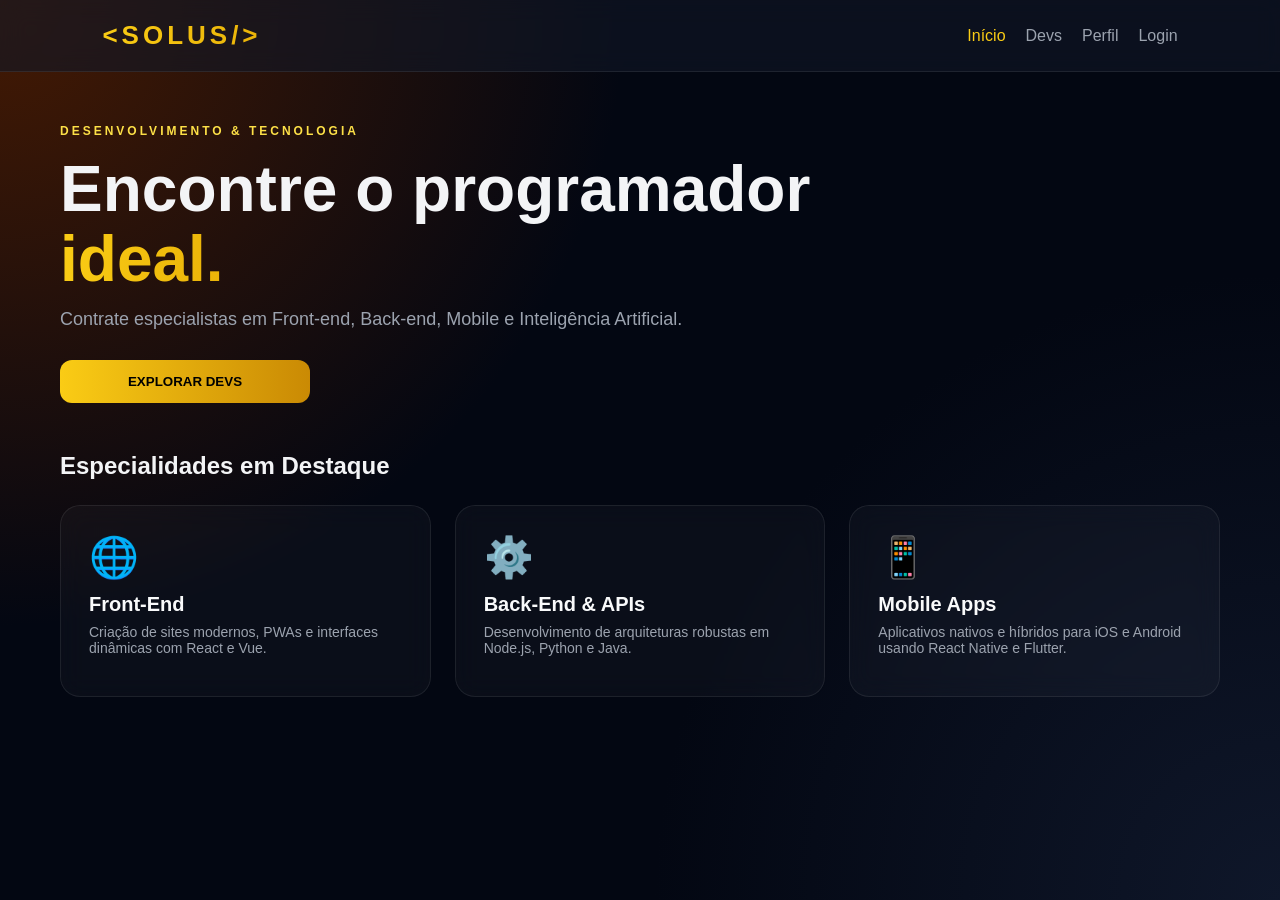
<file: index.html>
<!DOCTYPE html>
<html lang="pt-BR">
<head>
    <meta charset="UTF-8">
    <meta name="viewport" content="width=device-width, initial-scale=1.0">
    <meta name="theme-color" content="#030712">
    <title>SOLUS | Dev Services</title>
    
    <link rel="manifest" href="manifest.json">
    <link rel="icon" type="image/png" sizes="192x192" href="icons/icon-192.png">
    <link rel="apple-touch-icon" href="icons/icon-192.png">

    <style>
        * {
            margin: 0;
            padding: 0;
            box-sizing: border-box;
        }

        body {
            font-family: 'Segoe UI', Consolas, Monaco, sans-serif;
            background:
                radial-gradient(circle at top left, #451a03, transparent 40%),
                radial-gradient(circle at bottom right, #0f172a, transparent 40%),
                #030712;
            color: #f3f4f6;
            min-height: 100vh;
        }

        /* Topbar */
        .topbar {
            display: flex;
            justify-content: space-between;
            align-items: center;
            padding: 20px 8%;
            background: rgba(17, 24, 39, 0.6);
            border-bottom: 1px solid rgba(255, 255, 255, 0.08);
            backdrop-filter: blur(12px);
            position: sticky;
            top: 0;
            z-index: 100;
        }

        .logo {
            font-size: 26px;
            font-weight: 800;
            letter-spacing: 4px;
            background: linear-gradient(90deg, #facc15, #eab308);
            -webkit-background-clip: text;
            color: transparent;
            text-decoration: none;
            cursor: pointer;
        }

        .topbar nav {
            display: flex;
            align-items: center;
            gap: 20px;
        }

        .topbar nav a {
            color: #9ca3af;
            text-decoration: none;
            font-weight: 500;
            transition: 0.3s;
            cursor: pointer;
        }

        .topbar nav a:hover, .topbar nav a.active {
            color: #facc15;
        }

        /* Botão de Instalação */
        .btn-install {
            display: none;
            background: linear-gradient(90deg, #facc15, #ca8a04);
            color: #000;
            border: none;
            padding: 8px 16px;
            border-radius: 20px;
            font-weight: bold;
            cursor: pointer;
            font-size: 13px;
            transition: 0.3s;
        }

        .btn-install:hover {
            transform: scale(1.05);
            box-shadow: 0 0 15px rgba(250, 204, 21, 0.4);
        }

        /* Controle de Páginas (SPA) */
        .page {
            display: none;
            max-width: 1200px;
            margin: auto;
            padding: 40px 20px;
            animation: aparecer 0.4s ease;
        }

        .page.active {
            display: block;
        }

        /* Hero Section */
        .hero {
            min-height: 300px;
            display: flex;
            align-items: center;
        }

        .tag {
            color: #fde047;
            font-size: 12px;
            font-weight: 700;
            letter-spacing: 3px;
            text-transform: uppercase;
        }

        .hero h1 {
            font-size: clamp(36px, 6vw, 64px);
            max-width: 850px;
            margin: 15px 0;
            line-height: 1.1;
        }

        .hero h1 span {
            background: linear-gradient(90deg, #facc15, #eab308);
            -webkit-background-clip: text;
            color: transparent;
        }

        .hero p {
            color: #9ca3af;
            font-size: 18px;
            margin-bottom: 30px;
        }

        /* Cards e Grid */
        .service-grid {
            display: grid;
            grid-template-columns: repeat(auto-fit, minmax(280px, 1fr));
            gap: 24px;
            margin-top: 25px;
        }

        .service-card {
            padding: 28px;
            background: rgba(255, 255, 255, 0.03);
            border: 1px solid rgba(255, 255, 255, 0.08);
            border-radius: 20px;
            backdrop-filter: blur(12px);
            transition: all 0.3s ease;
            display: flex;
            flex-direction: column;
            justify-content: space-between;
        }

        .service-card .icon {
            font-size: 40px;
            margin-bottom: 12px;
        }

        .service-card h3 {
            font-size: 20px;
            margin-bottom: 8px;
            color: #f9fafb;
        }

        .service-card p {
            color: #9ca3af;
            font-size: 14px;
            margin-bottom: 12px;
        }

        .service-card .rating {
            color: #facc15;
            font-weight: bold;
            margin-bottom: 16px;
        }

        .service-card:hover {
            transform: translateY(-6px);
            border-color: #facc15;
            box-shadow: 0 10px 30px rgba(250, 204, 21, 0.2);
        }

        /* Login & Forms */
        .login-container {
            min-height: 70vh;
            display: flex;
            justify-content: center;
            align-items: center;
        }

        .login-card {
            width: 100%;
            max-width: 440px;
            padding: 40px;
            background: rgba(255, 255, 255, 0.04);
            border: 1px solid rgba(255, 255, 255, 0.1);
            border-radius: 24px;
            backdrop-filter: blur(20px);
            box-shadow: 0 0 40px rgba(250, 204, 21, 0.15);
            margin: auto;
        }

        .input-group {
            margin-bottom: 20px;
        }

        .input-group label {
            display: block;
            margin-bottom: 8px;
            color: #d1d5db;
            font-size: 14px;
        }

        .input-group input {
            width: 100%;
            padding: 14px;
            border-radius: 12px;
            border: 1px solid rgba(255, 255, 255, 0.15);
            background: rgba(0, 0, 0, 0.5);
            color: white;
            outline: none;
            transition: 0.3s;
        }

        .input-group input:focus {
            border-color: #facc15;
            box-shadow: 0 0 15px rgba(250, 204, 21, 0.3);
        }

        .btn-primary {
            display: inline-block;
            width: 100%;
            padding: 14px;
            border: none;
            border-radius: 12px;
            background: linear-gradient(90deg, #facc15, #ca8a04);
            color: #000;
            font-weight: bold;
            text-align: center;
            text-decoration: none;
            cursor: pointer;
            transition: 0.3s;
        }

        .btn-primary:hover {
            transform: translateY(-2px);
            box-shadow: 0 8px 25px rgba(250, 204, 21, 0.3);
        }

        @keyframes aparecer {
            from { opacity: 0; transform: translateY(15px); }
            to { opacity: 1; transform: translateY(0); }
        }

        @media (max-width: 600px) {
            .topbar { flex-direction: column; gap: 15px; }
            .topbar nav { gap: 10px; flex-wrap: wrap; justify-content: center; }
            .hero h1 { font-size: 34px; }
        }
    </style>
</head>
<body>

    <header class="topbar">
        <div class="logo" onclick="navegarPara('home')">&lt;SOLUS/&gt;</div>
        <nav>
            <a onclick="navegarPara('home')" id="nav-home" class="active">Início</a>
            <a onclick="navegarPara('servicos')" id="nav-servicos">Devs</a>
            <a onclick="navegarPara('perfil')" id="nav-perfil">Perfil</a>
            <a onclick="navegarPara('login')" id="nav-login">Login</a>
            <button id="btn-install-nav" class="btn-install" onclick="instalarPWA()">📲 INSTALAR APP</button>
        </nav>
    </header>

    <!-- TELA HOME -->
    <main id="page-home" class="page active">
        <section class="hero">
            <div>
                <span class="tag">DESENVOLVIMENTO & TECNOLOGIA</span>
                <h1>Encontre o programador <span>ideal.</span></h1>
                <p>Contrate especialistas em Front-end, Back-end, Mobile e Inteligência Artificial.</p>
                <div style="display: flex; gap: 15px; flex-wrap: wrap;">
                    <button class="btn-primary" style="max-width: 250px;" onclick="navegarPara('servicos')">EXPLORAR DEVS</button>
                    <button id="btn-install-hero" class="btn-install" style="padding: 14px 24px; font-size: 14px; border-radius: 12px;" onclick="instalarPWA()">📲 INSTALAR O APP SOLUS</button>
                </div>
            </div>
        </section>

        <section style="margin-top: 40px;">
            <h2>Especialidades em Destaque</h2>
            <div class="service-grid">
                <div class="service-card">
                    <div class="icon">🌐</div>
                    <h3>Front-End</h3>
                    <p>Criação de sites modernos, PWAs e interfaces dinâmicas com React e Vue.</p>
                </div>
                <div class="service-card">
                    <div class="icon">⚙️</div>
                    <h3>Back-End & APIs</h3>
                    <p>Desenvolvimento de arquiteturas robustas em Node.js, Python e Java.</p>
                </div>
                <div class="service-card">
                    <div class="icon">📱</div>
                    <h3>Mobile Apps</h3>
                    <p>Aplicativos nativos e híbridos para iOS e Android usando React Native e Flutter.</p>
                </div>
            </div>
        </section>
    </main>

    <!-- TELA DEVS (LISTA) -->
    <main id="page-servicos" class="page">
        <h1>Desenvolvedores Disponíveis</h1>
        <p style="color: #9ca3af; margin-bottom: 30px;">Selecione um profissional para visualizar o perfil e contratar.</p>
        <div class="service-grid" id="lista-devs"></div>
    </main>

    <!-- TELA DETALHES -->
    <main id="page-detalhes" class="page">
        <section class="login-card" style="max-width: 600px;">
            <div id="detalhes-icon" style="font-size: 50px; text-align: center;">💻</div>
            <h1 id="detalhes-nome" style="text-align: center; margin: 10px 0;">Nome do Dev</h1>
            <p id="detalhes-rating" style="text-align: center; color: #facc15; font-weight: bold;">⭐ 5.0</p>
            <p id="detalhes-cargo" style="text-align: center; color: #9ca3af; margin-bottom: 25px;">Especialidade</p>

            <div style="background: rgba(0, 0, 0, 0.4); padding: 20px; border-radius: 12px; margin-bottom: 25px; border: 1px solid rgba(255,255,255,0.05);">
                <h3 style="margin-bottom: 10px; color: #facc15;">Habilidades Técnicas:</h3>
                <ul id="detalhes-skills" style="list-style: none; color: #d1d5db; line-height: 1.8;"></ul>
            </div>

            <button class="btn-primary" onclick="solicitarOrcamento()">SOLICITAR ORÇAMENTO</button>
            <button class="btn-primary" style="background: transparent; color: #fff; border: 1px solid rgba(255,255,255,0.2); margin-top: 10px;" onclick="navegarPara('servicos')">VOLTAR</button>
        </section>
    </main>

    <!-- TELA LOGIN -->
    <main id="page-login" class="page">
        <div class="login-container">
            <div class="login-card">
                <div class="logo" style="text-align: center;">&lt;SOLUS/&gt;</div>
                <p style="text-align: center; color: #9ca3af; margin: 8px 0 30px;">Conectando você aos melhores devs.</p>

                <form id="loginForm">
                    <div class="input-group">
                        <label for="email">E-mail</label>
                        <input type="email" id="email" placeholder="dev@soluscode.com" required>
                    </div>

                    <div class="input-group">
                        <label for="senha">Senha</label>
                        <input type="password" id="senha" placeholder="Digite sua senha" required>
                    </div>

                    <button type="submit" class="btn-primary">ENTRAR NO SYSTEM</button>
                </form>
            </div>
        </div>
    </main>

    <!-- TELA PERFIL -->
    <main id="page-perfil" class="page">
        <section class="login-card">
            <h1>Perfil do Usuário</h1>
            <br>
            <p style="color: #9ca3af;">Usuário autenticado:</p>
            <h2 id="usuario-email" style="color: #facc15; margin: 10px 0 25px;">Desconectado</h2>

            <button class="btn-primary" id="btn-logout" onclick="fazerLogout()">LOGOUT</button>
        </section>
    </main>

    <script>
        const desenvolvedores = [
            {
                id: 1,
                nome: "Lucas Silva",
                cargo: "Full-Stack / PWA Specialist",
                icon: "💻",
                rating: "⭐ 4.9 (62 avaliações)",
                skills: ["🚀 HTML5, CSS3 Avançado & PWA", "⚡ JavaScript ES6+, Service Workers", "⚛️ React & Tailwind CSS", "📦 Git & CI/CD"]
            },
            {
                id: 2,
                nome: "Backend Forge",
                cargo: "Engenheiro de Software Node.js",
                icon: "⚡",
                rating: "⭐ 4.8 (41 avaliações)",
                skills: ["🛠️ APIs RESTful & GraphQL", "🗄️ PostgreSQL, MongoDB & Redis", "🔒 Autenticação JWT & OAuth2", "☁️ Docker & AWS"]
            },
            {
                id: 3,
                nome: "Mobile Craft",
                cargo: "Desenvolvedor Flutter & iOS",
                icon: "📱",
                rating: "⭐ 5.0 (89 avaliações)",
                skills: ["📱 App Development (Flutter/Dart)", "🎨 Material Design & Cupertino", "🔔 Push Notifications & Firebase", "📲 Publicação na App Store/Play Store"]
            },
            {
                id: 4,
                nome: "Ana Python Lab",
                cargo: "Cientista de Dados & Automações",
                icon: "🐍",
                rating: "⭐ 4.7 (35 avaliações)",
                skills: ["🤖 Automações com Selenium & BeautifulSoup", "📊 Análise de Dados com Pandas/NumPy", "🧠 Machine Learning em Scikit-Learn", "⚡ FastAPIs & Django"]
            },
            {
                id: 5,
                nome: "Cyber Guard",
                cargo: "DevSecOps & Pentester",
                icon: "🛡️",
                rating: "⭐ 4.9 (53 avaliações)",
                skills: ["🔐 Auditoria de Código & Hacking Ético", "🛡️ Proteção contra OWASP Top 10", "⚙️ Configuração de Firewalls & SSL", "📦 CI/CD Seguro"]
            },
            {
                id: 6,
                nome: "UI/UX Code Studio",
                cargo: "Design System & Web Animation",
                icon: "🎨",
                rating: "⭐ 4.8 (77 avaliações)",
                skills: ["✨ Glassmorphism & Efeitos Neon", "🎞️ Animações GSAP & CSS3", "🎨 Design System no Figma", "📱 Layouts Responsivos"]
            }
        ];

        function navegarPara(paginaId) {
            document.querySelectorAll('.page').forEach(page => page.classList.remove('active'));
            document.querySelectorAll('.topbar nav a').forEach(nav => nav.classList.remove('active'));

            const paginaAlvo = document.getElementById(`page-${paginaId}`);
            if (paginaAlvo) paginaAlvo.classList.add('active');

            const navAlvo = document.getElementById(`nav-${paginaId}`);
            if (navAlvo) navAlvo.classList.add('active');

            atualizarPerfilUI();
        }

        function renderizarDevs() {
            const container = document.getElementById('lista-devs');
            container.innerHTML = desenvolvedores.map(dev => `
                <div class="service-card">
                    <div class="icon">${dev.icon}</div>
                    <h3>${dev.nome}</h3>
                    <p>${dev.cargo}</p>
                    <p class="rating">${dev.rating}</p>
                    <button class="btn-primary" onclick="verDetalhes(${dev.id})">Ver Perfil Dev</button>
                </div>
            `).join('');
        }

        function verDetalhes(id) {
            const dev = desenvolvedores.find(d => d.id === id);
            if (!dev) return;

            document.getElementById('detalhes-icon').textContent = dev.icon;
            document.getElementById('detalhes-nome').textContent = dev.nome;
            document.getElementById('detalhes-rating').textContent = dev.rating;
            document.getElementById('detalhes-cargo').textContent = dev.cargo;
            
            const skillsList = document.getElementById('detalhes-skills');
            skillsList.innerHTML = dev.skills.map(s => `<li>${s}</li>`).join('');

            navegarPara('detalhes');
        }

        function solicitarOrcamento() {
            alert("Solicitação enviada com sucesso! O desenvolvedor responderá via e-mail.");
        }

        document.getElementById('loginForm').addEventListener('submit', function(e) {
            e.preventDefault();
            const email = document.getElementById('email').value;
            const senha = document.getElementById('senha').value;

            if (email && senha) {
                localStorage.setItem('usuarioLogado', email);
                alert("Login efetuado com sucesso!");
                navegarPara('perfil');
            }
        });

        function fazerLogout() {
            localStorage.removeItem('usuarioLogado');
            atualizarPerfilUI();
            navegarPara('login');
        }

        function atualizarPerfilUI() {
            const usuario = localStorage.getItem('usuarioLogado');
            const userDisplay = document.getElementById('usuario-email');
            const navLogin = document.getElementById('nav-login');

            if (usuario) {
                userDisplay.textContent = usuario;
                if(navLogin) navLogin.style.display = 'none';
            } else {
                userDisplay.textContent = 'Desconectado';
                if(navLogin) navLogin.style.display = 'inline';
            }
        }

        let deferredPrompt;

        window.addEventListener('beforeinstallprompt', (e) => {
            e.preventDefault();
            deferredPrompt = e;
            
            document.getElementById('btn-install-nav').style.display = 'block';
            document.getElementById('btn-install-hero').style.display = 'block';
        });

        function instalarPWA() {
            if (!deferredPrompt) return;
            
            deferredPrompt.prompt();
            deferredPrompt.userChoice.then((choiceResult) => {
                if (choiceResult.outcome === 'accepted') {
                    console.log('Usuário aceitou a instalação.');
                }
                deferredPrompt = null;
                document.getElementById('btn-install-nav').style.display = 'none';
                document.getElementById('btn-install-hero').style.display = 'none';
            });
        }

        if ("serviceWorker" in navigator) {
            window.addEventListener("load", () => {
                navigator.serviceWorker.register("service-worker.js")
                    .catch(err => console.log("Erro no SW:", err));
            });
        }

        renderizarDevs();
        atualizarPerfilUI();
    </script>
</body>
</html>
</file>
